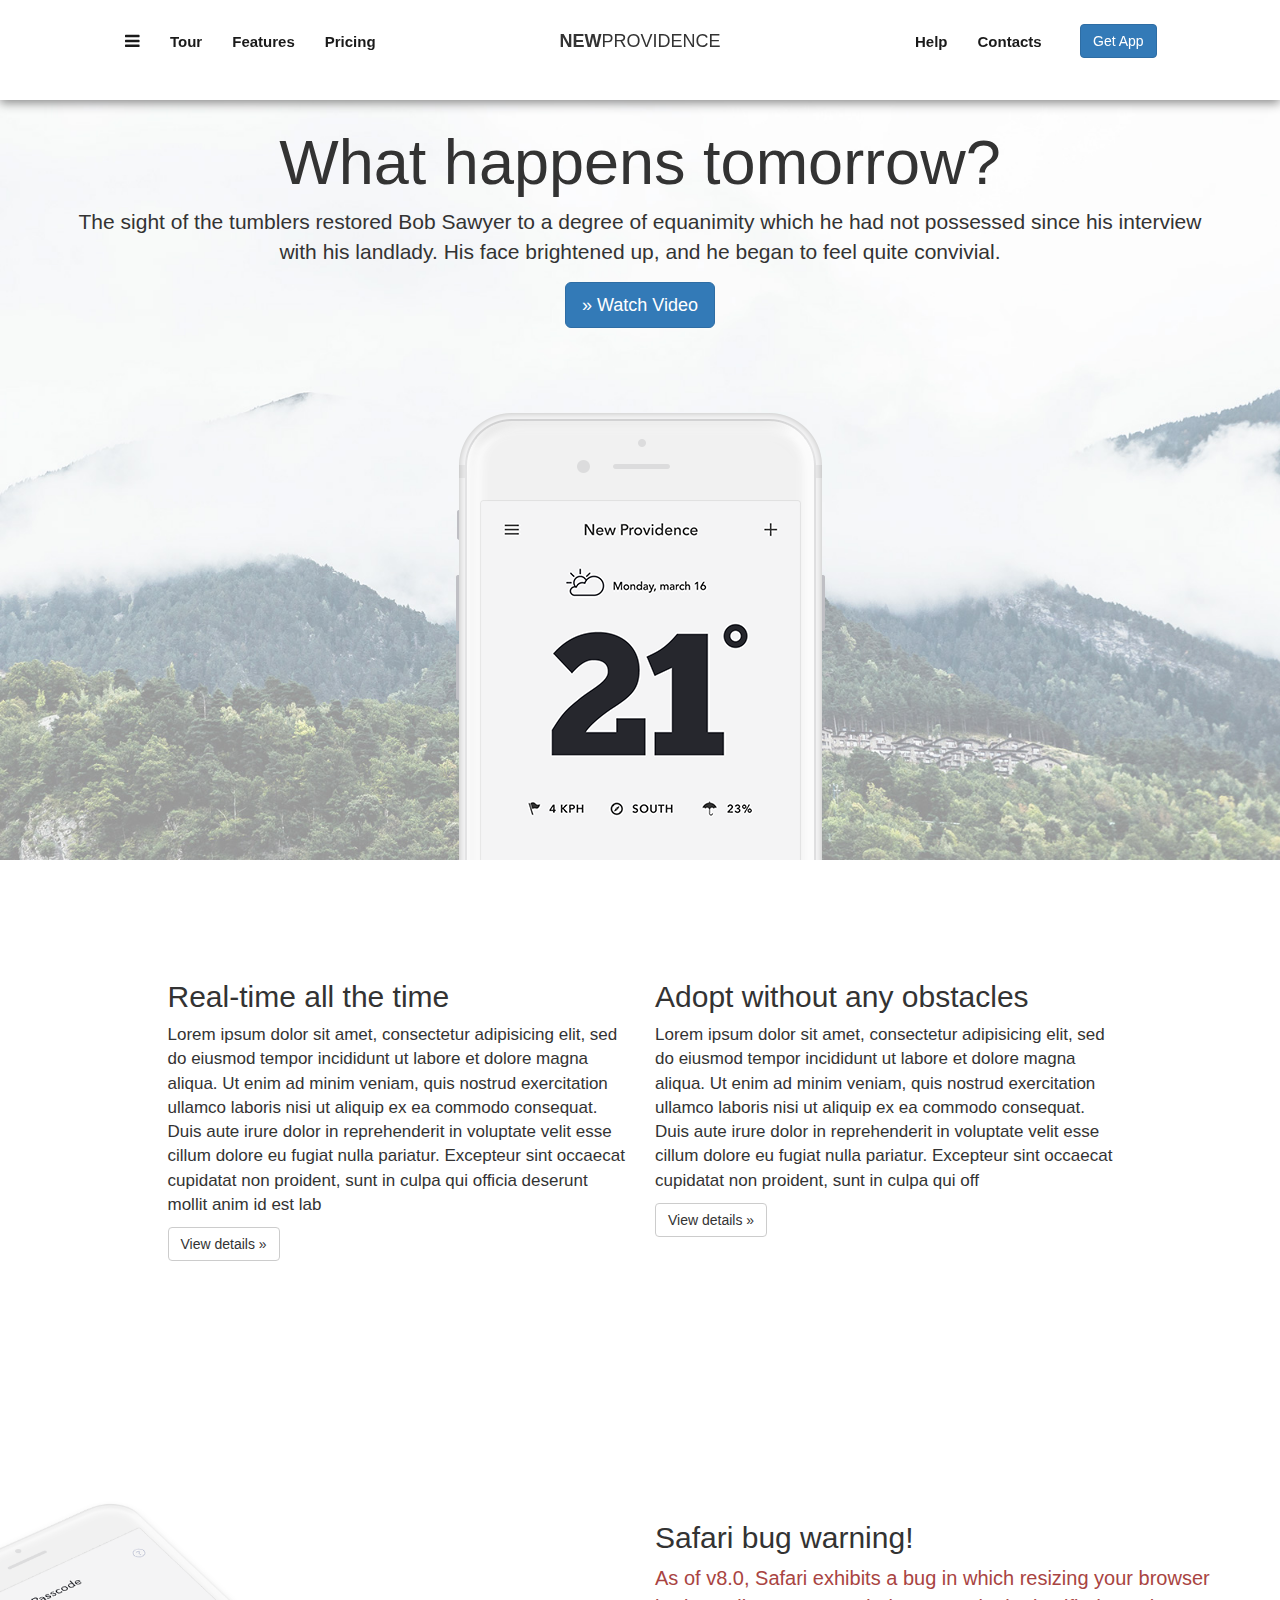
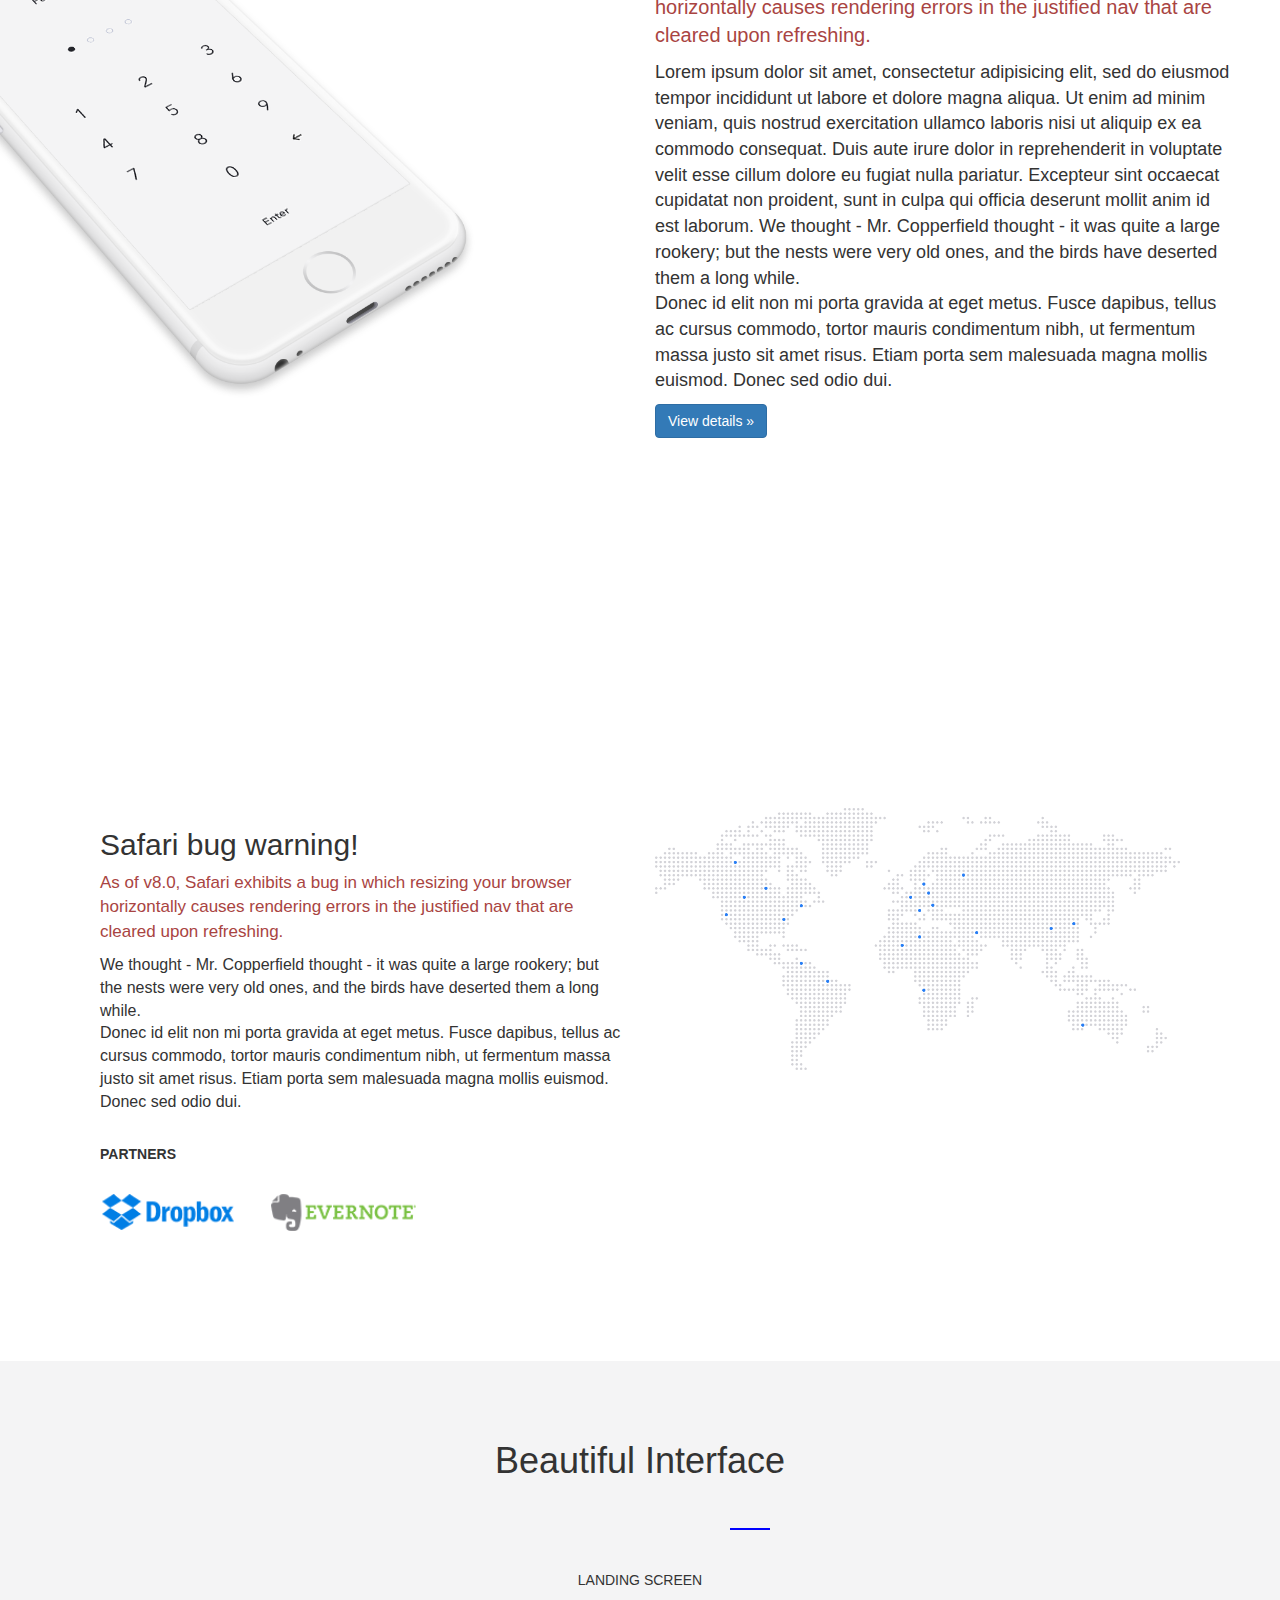
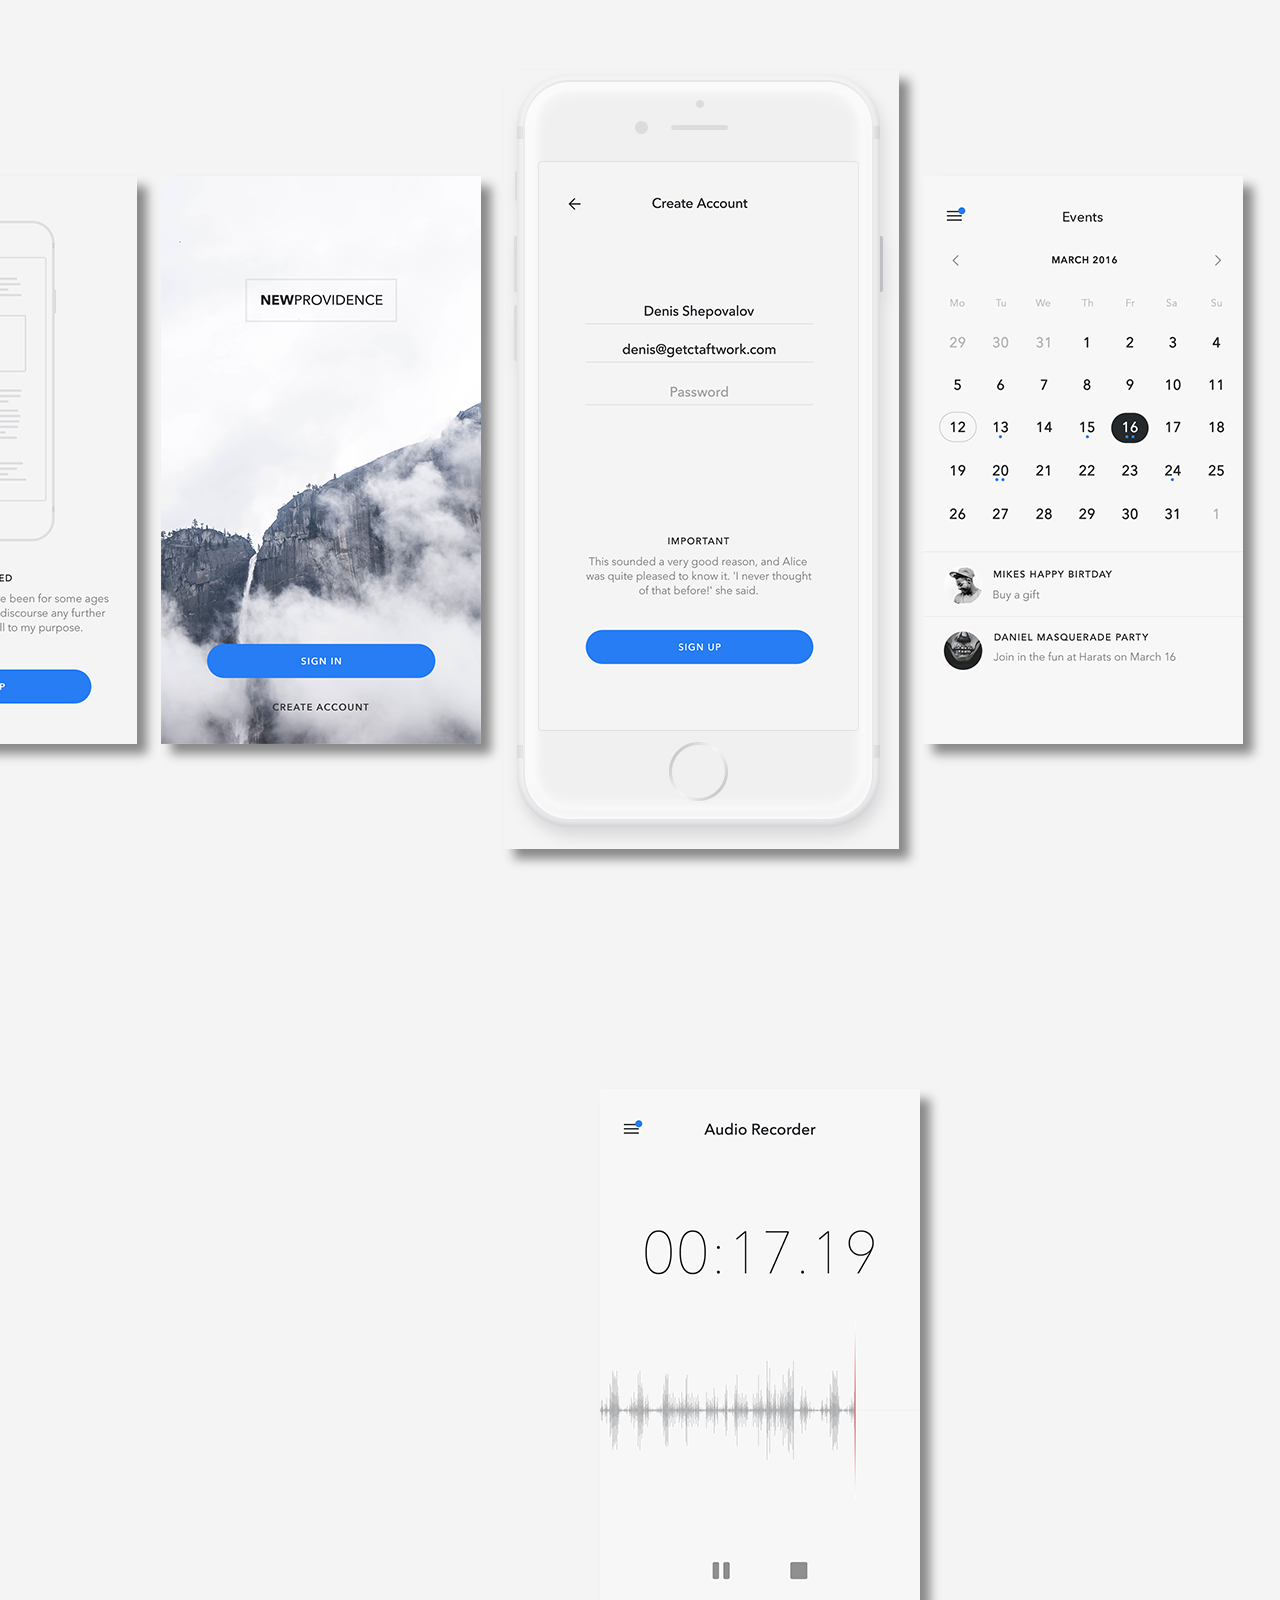
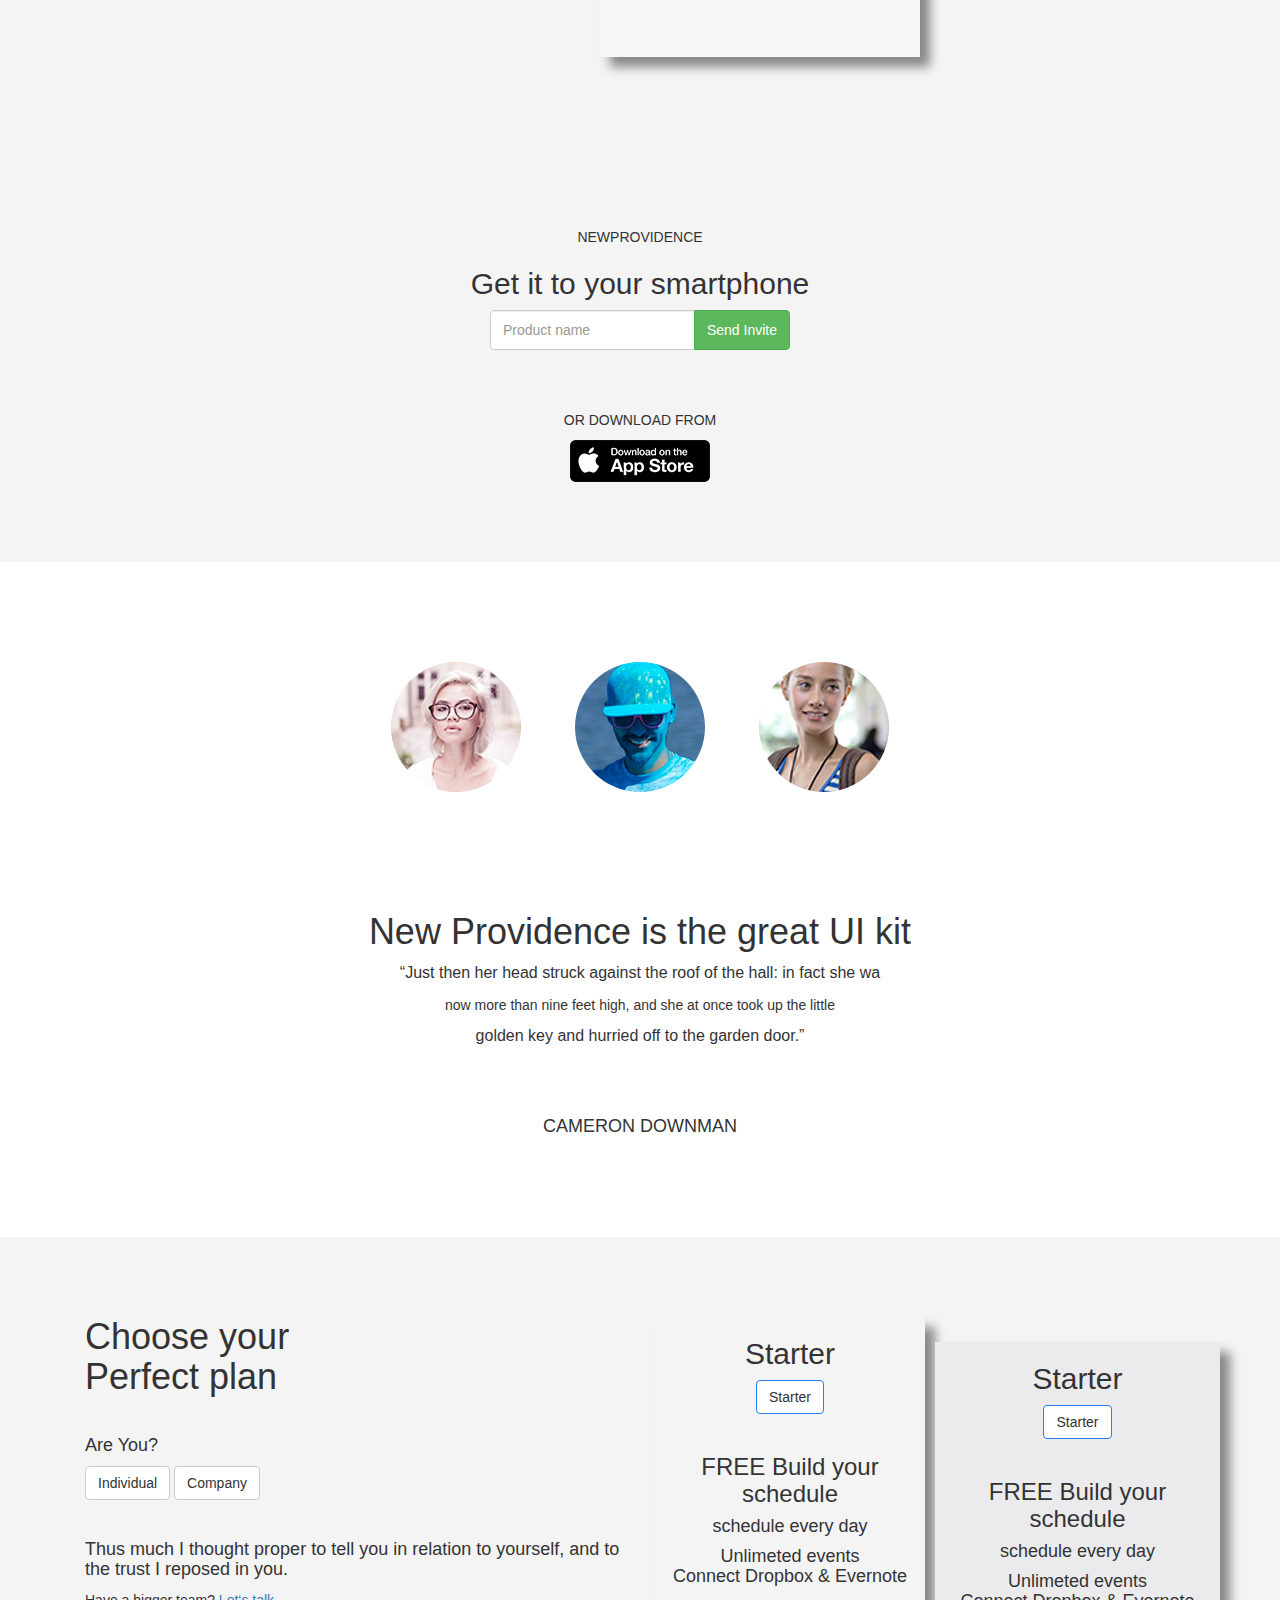
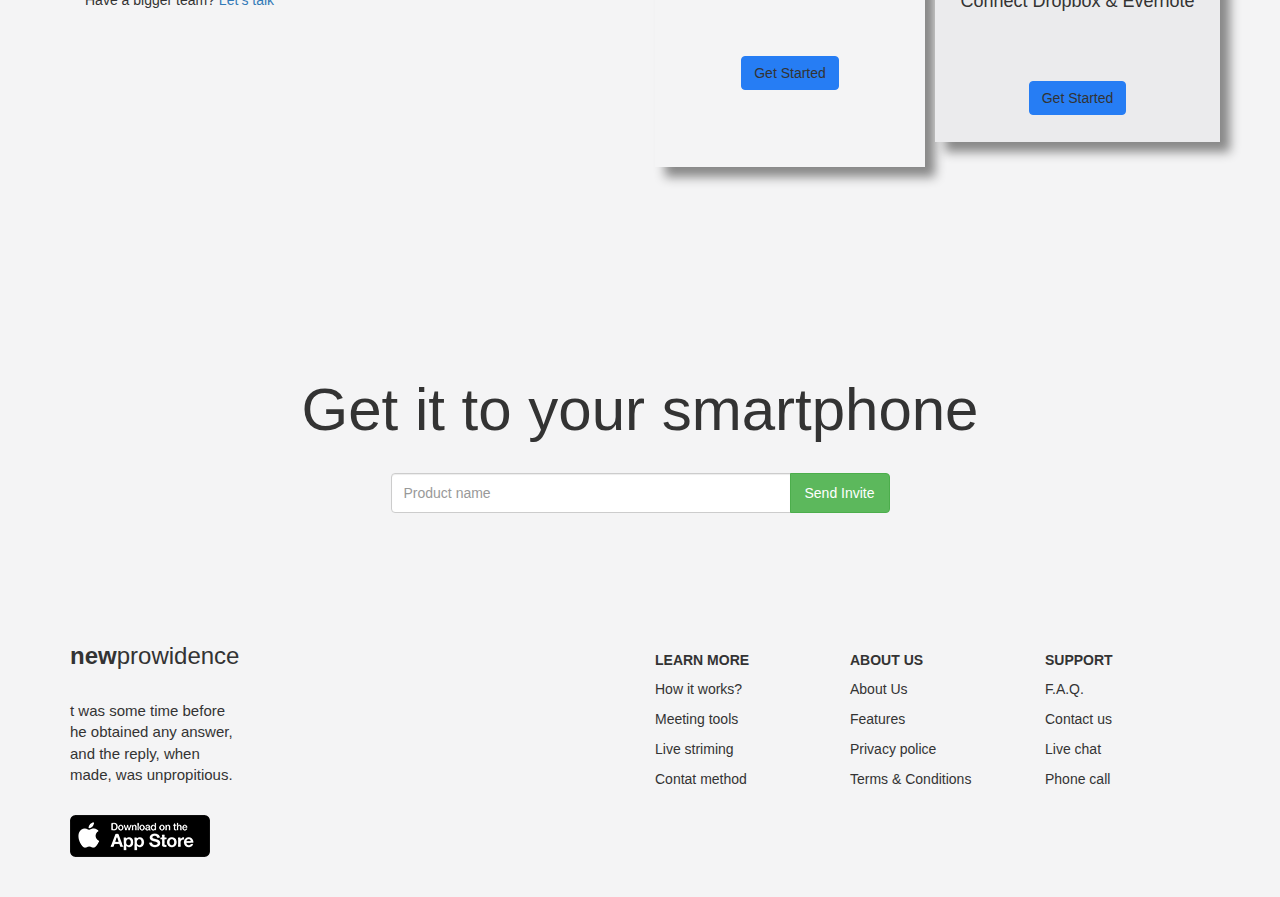
<file: Desktop/webprojects/frame_04/index.html>
<!DOCTYPE html>
<html>
<head>
    <meta charset="utf-8">
    <title>Frame28.4.2016</title>

    <link rel="stylesheet" type="text/css"href="bootstrap_css/bootstrap.css">
    <link rel="stylesheet" type="text/css"href="font-awesome/css/font-awesome.css">
    <link rel="stylesheet" type="text/css"href="css/style.css">

  </head>
  <body>
<!-- top navbar -->

    <nav class="navbar navbar-inverse navbar-fixed-top mynavbar">
        <div class="container">


            <div class="col-md-4 navmenu">
              <ul>
                <li><i class="fa fa-bars" aria-hidden="true"></i></li>
              <li>
              <a  href="#">Tour</a>
              </li>
              <li>
              <a  href="#">Features</a>
              </li>
              <li>
              <a  href="#">Pricing</a>
              </li>
                </ul>
            </div>
            <!-- logo -->
            <div class="col-md-4 logo">
             <h4><span>NEW</span>PROVIDENCE</h4>
            </div>
            <!-- top right -->
            <div class="col-md-4 navmenu">
              <ul>

              <li>
              <a  href="#">Help</a>
              </li>
              <li>
              <a  href="#">Contacts</a>
              </li>
                </ul>
                <button type="button" class="btn btn-primary mybtn">Get App</button>
            </div>

        </div>
      </nav>

      <!--jumbotron maiin big image  -->

      <div class="jumbotron myjumbotron">
        <div class="container">
          <h1>What happens tomorrow?</h1>
          <p>The sight of the tumblers restored Bob Sawyer to a degree of equanimity which he had not possessed since his interview with his landlady. His face brightened up, and he began to feel quite convivial.</p>
          <p><a class="btn btn-primary btn-lg" href="#" role="button"> » Watch Video</a></p>
          <div style="height:70px">

          </div>
          <img src="img/header_iphone.png" alt="" />
        </div>
      </div>
      <!--Boshluq :)  -->
      <div style="height:70px">

      </div>
      <div class="container">
        <!-- main about patraps-->
        <div class="row">
          <div class="col-md-5 col-md-offset-1">
          <h2>Real-time all the time</h2>
          <p style="font-size:17px;">
             Lorem ipsum dolor sit amet, consectetur adipisicing elit, sed do eiusmod tempor incididunt ut labore et dolore magna aliqua. Ut enim ad minim veniam, quis nostrud exercitation ullamco laboris nisi ut aliquip ex ea commodo consequat. Duis aute irure dolor in reprehenderit in voluptate velit esse cillum dolore eu fugiat nulla pariatur. Excepteur sint occaecat cupidatat non proident, sunt in culpa qui officia deserunt mollit anim id est lab
            <p><a class="btn btn-default" href="#" role="button">View details »</a></p>
          </div>
          <div class="col-md-5">
            <h2>Adopt without any obstacles</h2>
            <p style="font-size:17px;">
            Lorem ipsum dolor sit amet, consectetur adipisicing elit, sed do eiusmod tempor incididunt ut labore et dolore magna aliqua. Ut enim ad minim veniam, quis nostrud exercitation ullamco laboris nisi ut aliquip ex ea commodo consequat. Duis aute irure dolor in reprehenderit in voluptate velit esse cillum dolore eu fugiat nulla pariatur. Excepteur sint occaecat cupidatat non proident, sunt in culpa qui off
            <p><a class="btn btn-default" href="#" role="button">View details »</a></p>
         </div>

        </div>




    <!-- main phone img and about -->


      </div> <!-- /container -->

      <!-- container fluid beagn with main phone img and about -->

    <div class="container-fluid p0">

      <div class="row m0 main2">
        <div class="col-md-6">
      <img src="img/iphone-feature.png" alt="" />
        </div>
        <div class="col-md-6">
          <h2>Safari bug warning!</h2>
                    <p class="text-danger" style="font-size:20px;">As of v8.0, Safari exhibits a bug in which resizing your browser horizontally causes rendering errors in the justified nav that are cleared upon refreshing.</p>
                    <p style="font-size:18px;">
                      Lorem ipsum dolor sit amet, consectetur adipisicing elit, sed do eiusmod tempor incididunt ut labore et dolore magna aliqua. Ut enim ad minim veniam, quis nostrud exercitation ullamco laboris nisi ut aliquip ex ea commodo consequat. Duis aute irure dolor in reprehenderit in voluptate velit esse cillum dolore eu fugiat nulla pariatur. Excepteur sint occaecat cupidatat non proident, sunt in culpa qui officia deserunt mollit anim id est laborum.
                      We thought - Mr. Copperfield thought - it was quite a large rookery; but the nests were very old ones, and the birds have deserted them a long while.<br>Donec id elit non mi porta gravida at eget metus. Fusce dapibus, tellus ac cursus commodo, tortor mauris condimentum nibh, ut fermentum massa justo sit amet risus. Etiam porta sem malesuada magna mollis euismod. Donec sed odio dui.
                     </p>
                    <p><a class="btn btn-primary" href="#" role="button">View details »</a></p>
       </div>

      </div>

    </div>    <!-- /conatiner-fluid-->

    <!-- maiin 3 in container -->

    <div class="container">
      <div class="row main2">
        <div class="col-md-6">
          <h2>Safari bug warning!</h2>
                    <p class="text-danger" style="font-size:17px;">As of v8.0, Safari exhibits a bug in which resizing your browser horizontally causes rendering errors in the justified nav that are cleared upon refreshing.</p>
                    <p style="font-size:16px;">
                      We thought - Mr. Copperfield thought - it was quite a large rookery; but the nests were very old ones, and the birds have deserted them a long while.<br>Donec id elit non mi porta gravida at eget metus. Fusce dapibus, tellus ac cursus commodo, tortor mauris condimentum nibh, ut fermentum massa justo sit amet risus. Etiam porta sem malesuada magna mollis euismod. Donec sed odio dui.
                     </p>
                     <br>
                    <p><b>PARTNERS</b></p>
                    <br>
                    <div class="col-md-4 col-md-offset-3">
                      <img src="img/dropbox.png" alt="" />
                    </div>
                    <div class="col-md-4">
                      <img src="img/evernote.png" alt="" />
                    </div>

       </div>

       <div class="col-md-6">
     <img src="img/map.png" alt="" style="margin-left:0px;" />
       </div>

      </div>

  </div><!-- /container main3 -->

    <!-- the biggest main 4 container-fluid(yazmaga sobet yoxdu e mecbur siralama gedirem :)  -->

<div class="container-fluid p0 con_back">
  <div class="row m0 main4">
<h1>Beautiful Interface</h1>
<br><br><br><br>
<p>
  LANDING SCREEN
</p>

<div class="main4_img">
  <img src="img/interface/img-1.png" alt="" />
  <img src="img/interface/img-2.png"  />
  <img src="img/interface/main-img.png"  />
   <img src="img/interface/img-3.png" />
  <img src="img/interface/img-4.png" />
</div>

<p>
  NEWPROVIDENCE
</p>
<h2>
  Get it to your smartphone
</h2>

<div class="input-group" style="width:300px;margin:auto;height:40px;margin-bottom:60px;">
  <input type="text" class="form-control" style="height:40px;" placeholder="Product name">
  <span class="input-group-btn">
    <button class="btn btn-success"  style="height:40px;"type="button">Send Invite</button>
  </span>
</div>
<p>
  OR DOWNLOAD FROM
</p>
<img src="img/app-store-download.png" alt="" style="margin-bottom:80px;"/>


  </div>


</div>
<!--end containeer fluid  -->


<!--maiin5bbegan  -->
<div class="container">
  <div class="row main5">
    <div class="col-md-6 col-md-offset-3 main5_top">

<img src="img/user1.jpg" alt="" />
<img src="img/user2.jpg" alt="" />
<img src="img/user3.jpg" alt="" />

<h1>New Providence is the great UI kit</h1>
<p style="font-size:16px;">
  “Just then her head struck against the roof of the hall: in fact she wa
</p style="font-size:16px;">
<p>
  now more than nine feet high, and she at once took up the little
</p>
<p style="font-size:16px;margin-bottom:70px;">
  golden key and hurried off to the garden door.”
</p>
<h4>CAMERON DOWNMAN</h4>
   </div>


  </div>

</div><!-- /container main5 -->

<!-- main6 began -->
<div class="container-fluid p0 con_back">
  <div class="container">

  <div class="row m0 main6">
<div class="col-md-6 main6_left">
<h1>Choose your<br>Perfect plan</h1>
<h4>Are You?</h4>
<button type="button" class="btn btn-default">Individual</button>
<button type="button" class="btn btn-default">Company</button>
<h4 style="margin-top:40px;">Thus much I thought proper to tell you in relation to yourself, and to the trust I reposed in you.</h4>
<p>
  Have a bigger team? <a href="#"> Let‘s talk</a>
</p>

</div>
<div class="col-md-6 main6_right">
  <div class="right1">
<h2>Starter</h2>
<button type="button" class="btn btn-info-outline" style="background-color:white;border:1px solid #267DF4;margin-bottom:20px;">Starter</button>
<h3>FREE
Build your <br>schedule
</h3>
<h4>schedule every day</h4>

<h4> Unlimeted events <br> Connect Dropbox & Evernote</h4>
<br><br><br>
<button type="button" class="btn btn-info-outline" style="background-color:white;border:1px solid #267DF4;margin-bottom:20px;background-color:#267DF4;">Get Started</button>
  </div>

  <div class="right2">

    <h2>Starter</h2>
    <button type="button" class="btn btn-info-outline" style="background-color:white;border:1px solid #267DF4;margin-bottom:20px;">Starter</button>
    <h3>FREE
    Build your <br>schedule
  </h3>
    <h4>schedule every day</h4>

    <h4> Unlimeted events <br> Connect Dropbox & Evernote</h4>
    <br><br><br>
    <button type="button" class="btn btn-info-outline" style="background-color:white;border:1px solid #267DF4;margin-bottom:20px;background-color:#267DF4;">Get Started</button>
      </div>

  </div>

</div>


  </div>

</div>
<!-- main6 en 7 began -->

<div class="container-fluid p0 con_back main7">
  <div class="row m0 main4">

<h2>
  Get it to your smartphone
</h2>

<div class="input-group" style="width:300px;margin:auto;height:40px;width:400px;margin-bottom:60px;margin-top:30px;">
  <input type="text" class="form-control" style="height:40px;width:400px;" placeholder="Product name">
  <span class="input-group-btn">
    <button class="btn btn-success"  style="height:40px;width:100px"type="button">Send Invite</button>
  </span>
</div>

  </div>
  <div class="container">
<div class="row footer">

  <div class="col-md-2 f1">
     <h3><b>
     new</b>prowidence</h3>
     <br>
     <p style="font-size:15px;">
       t was some time before he obtained any answer, and the reply, when made, was unpropitious.
     </p>
     <br>
     <img src="img/app-store-download.png" alt="" />
  </div>
  <div class="col-md-2 col-md-offset-4">

  <h5><b>LEARN MORE</b></h5>
  <p>
    How it works?
  </p>
  <p>
    Meeting tools
  </p>
  <p>
  Live striming
  </p>
  <p>
    Contat method
  </p>


  </div>
  <div class="col-md-2">
<h5><b>ABOUT US

</b></h5>
<p>
  About Us
</p>
<p>
  Features
</p>
<p>
Privacy police
</p>
<p>
Terms & Conditions
</p>

  </div>
  <div class="col-md-2">
<h5><b>SUPPORT</b></h5>
<p>
F.A.Q.
</p>
<p>
Contact us
</p>
<p>
Live chat
</p>
<p>
Phone call
</p>

  </div>

</div>
<!-- end footer -->
  </div>


</div>

</div>

  </body>
</html>
</file>
<file: Desktop/webprojects/frame_04/css/style.css>
.p0 {
  padding: 0px; }

.m0 {
  margin: 0px; }

.clear {
  clear: both; }

.mynavbar {
  background-color: white;
  border: none;
  height: 100px;
  box-shadow: 0px 3px 10px #888888; }

.myjumbotron {
  margin-top: 60px;
  height: 800px;
  background-image: url(../img/banner_background.jpg);
  background-size: cover;
  text-align: center;
  overflow: hidden; }

.navmenu {
  color: #1a1a1a;
  margin-top: 30px;
  font-size: 17px;
  font-weight: bolder;
  text-align: center; }
  .navmenu a {
    color: #1a1a1a;
    margin-left: 30px;
    font-size: 15px;
    margin-top: 20px; }
  .navmenu ul {
    text-align: center; }
  .navmenu ul li {
    float: left;
    list-style: none;
    text-align: center; }
    .navmenu ul li first-child {
      margin-left: 0px; }

.logo {
  text-align: center;
  margin-top: 22px; }
  .logo span {
    font-weight: bold; }

.mybtn {
  margin-top: -24px; }

.main2 {
  padding: 30px;
  margin-top: 200px;
  margin-bottom: 100px; }
  .main2 img {
    width: 100%;
    margin-left: -150px; }

.con_back {
  background-color: #F4F4F5;
  text-align: center;
  width: 100%; }

.main4 {
  margin-top: 60px;
  overflow: hidden; }
  .main4 h1 {
    position: relative; }
  .main4 h1::after {
    content: "";
    width: 40px;
    border-top: 2px solid blue;
    position: absolute;
    left: 730px;
    bottom: -50px; }

.main4_img img {
  box-shadow: 10px 10px 10px #888888;
  margin-left: 20px;
  margin-top: 70px;
  margin-bottom: 170px; }
.main4_img :first-child {
  margin-left: -220px; }
.main4_img :last-child {
  margin-right: -220px; }

.main5_top {
  text-align: center; }
  .main5_top :first-child {
    margin-left: 0px; }
  .main5_top img {
    border-radius: 50%;
    margin: 100px 0 100px 50px; }
  .main5_top h4 {
    margin-bottom: 100px; }

.main6 {
  height: 500px; }

.main6_left {
  text-align: left;
  margin-top: 60px;
  height: 600px;
  position: relative; }
  .main6_left h1 {
    margin-bottom: 40px; }

.right1 {
  width: 50%;
  height: 450px;
  background-color: #F4F4F5;
  float: left;
  margin-top: 80px;
  text-align: center;
  box-shadow: 10px 10px 10px #888888;
  z-index: 1; }

.right2 {
  width: 50%;
  height: 400px;
  background-color: #EBEBED;
  float: left;
  margin-top: 105px;
  box-shadow: 10px 10px 10px #888888;
  z-index: 2;
  position: absolute;
  left: 295px; }

.main7 {
  height: 600px; }
  .main7 h2 {
    font-size: 60px; }

.footer {
  margin-top: 50px;
  text-align: left; }
  .footer h5 {
    margin-top: 30px; }

/*# sourceMappingURL=style.css.map */
</file>
